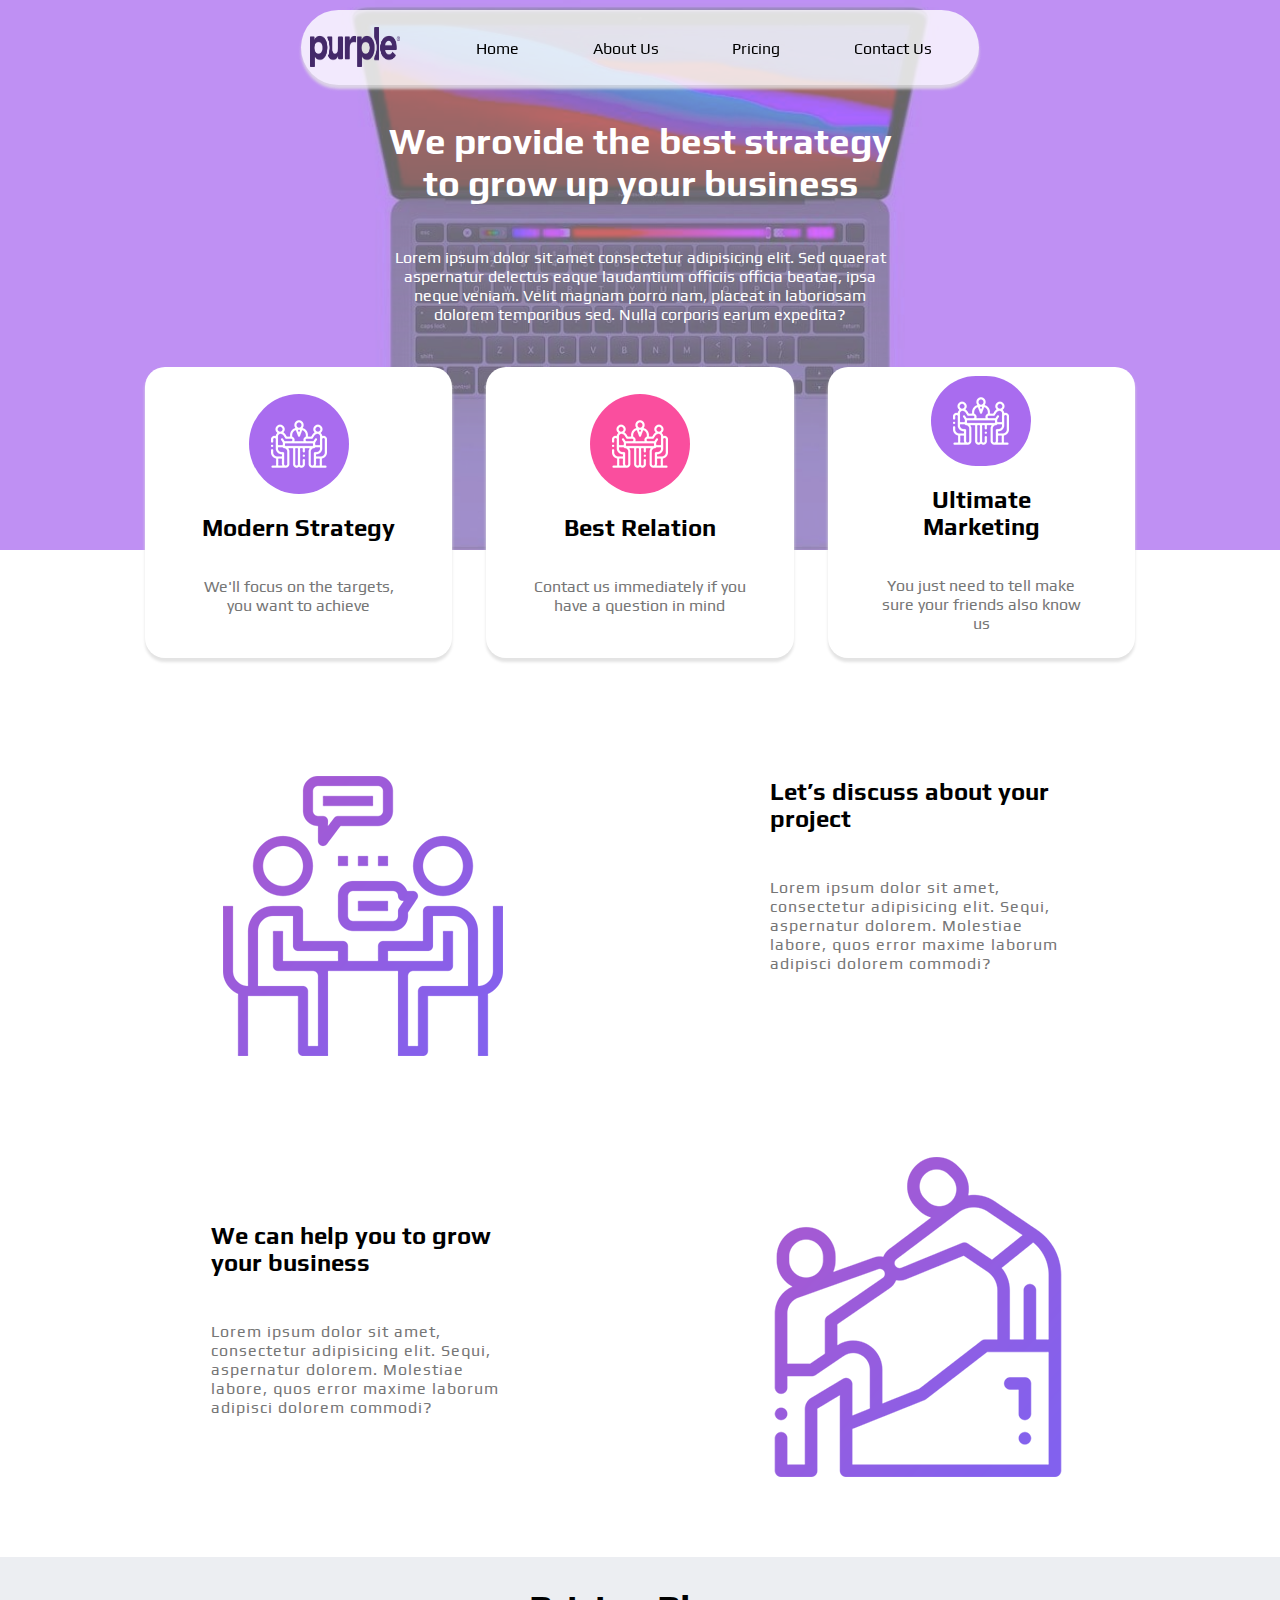
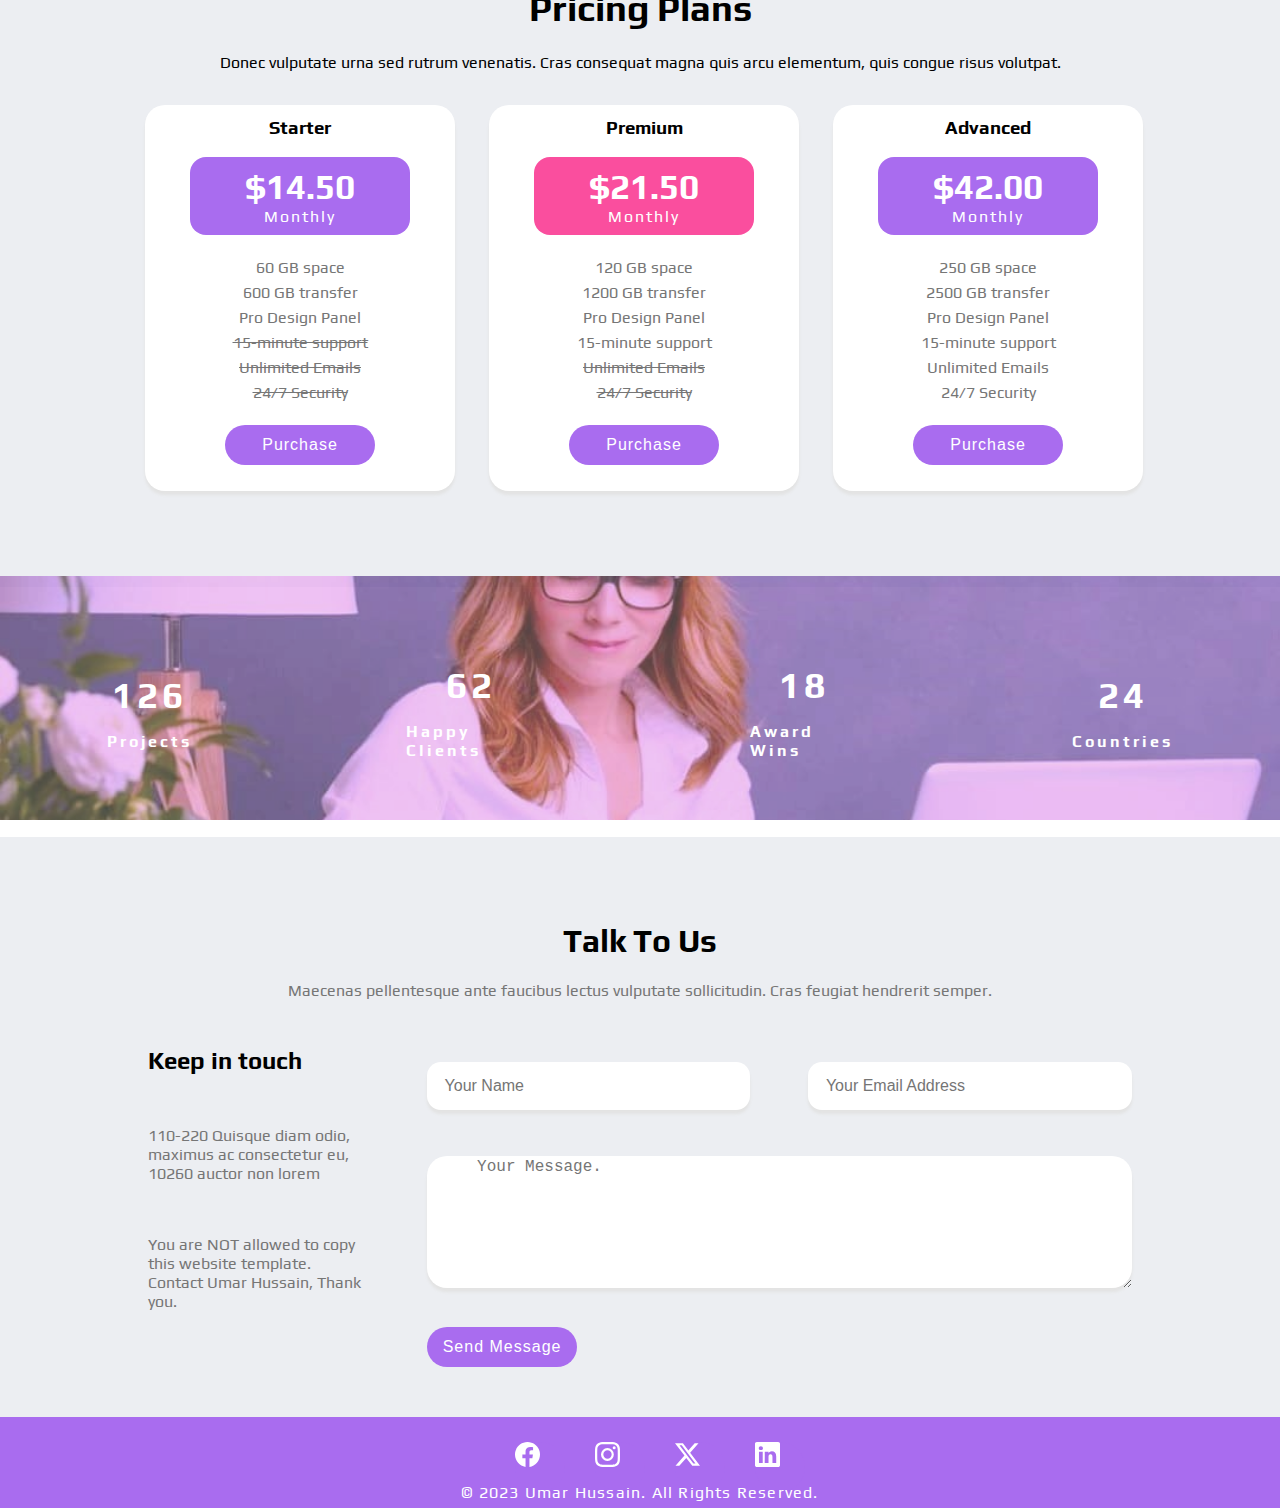
<file: Task1/index.html>
<!DOCTYPE html>
        <html lang="en">
        <head>
            <meta charset="UTF-8">
            <meta name="viewport" content="width=device-width, initial-scale=1.0">
            <title>Landing Page</title>
            <link rel="preconnect" href="https://fonts.googleapis.com">
<link rel="preconnect" href="https://fonts.gstatic.com" crossorigin>
<link href="https://fonts.googleapis.com/css2?family=Oxygen:wght@300;400;700&family=Play&display=swap" rel="stylesheet">
            <link rel="icon" href="/images/logo1.png" type="image/x-icon">
            <link rel="stylesheet" href="/Task1/css/style.css">

        </head>
        <body>
            <nav class="navbar">
                <div id="logo">
                    <a href="index.html"><img src="../Task1/images/logo1.png" alt="logo" width="90px" height="40px"></a></div>
                <ul>
                    <li ><a href="#">Home</a></li>
                    <li><a href="#">About Us</a></li>
                    <li><a href="#">Pricing</a></li>
                    <li><a href="#">Contact Us</a></li>
                </ul>

            </nav>   
            <section id="up">
                <h1 class="center">We provide the best strategy<br>
                    to grow up your business</h1>
                <p class="center">Lorem ipsum dolor sit amet consectetur adipisicing elit. Sed quaerat aspernatur delectus eaque laudantium officiis officia beatae, ipsa neque veniam. Velit magnam porro nam, placeat in laboriosam dolorem temporibus sed. Nulla corporis earum expedita?</p>
            
                <div id="box">
                <div class="main"><div class="circle"><img src="../Task1/images/bin1.png" alt=""></div>
                <h2 class="center">Modern Strategy</h2>
            <p class="center">We'll focus on the targets, you want to achieve

            </p></div>
                <div class="main"><div id="circle-middle" class="circle"><img src="../Task1/images/bin1.png" alt=""></div>
                <h2 class="center">Best Relation</h2>
            <p class="center">Contact us immediately if you have a question in mind

            </p></div>
                <div class="main"><div class="circle"><img src="../Task1/images/bin1.png" alt=""></div>
                <h2 class="center">Ultimate Marketing</h2>
            <p class="center">
                You just need to tell make sure your friends also know us
            </div>
            </section>


            
            <section id="id2">
                <div class="pic"><img src="../Task1/images/left-image.png" alt="left-image"></div>
                <div class="section-title"><h2>Let’s discuss about your project</h2>
                <P>Lorem ipsum dolor sit amet, consectetur adipisicing elit. Sequi, aspernatur dolorem. Molestiae labore, quos error maxime laborum adipisci dolorem commodi?</P></div>
            </section>


            <section id="id3">
                <div class="section-title"><h2>We can help you to grow your business</h2>
                    <P>Lorem ipsum dolor sit amet, consectetur adipisicing elit. Sequi, aspernatur dolorem. Molestiae labore, quos error maxime laborum adipisci dolorem commodi?</P></div>
                <div class="pic" ><img src="../Task1/images/right-image.png" alt="right-image"></div>
            </section>

            <section id="down">
                <div>
                    <h1 class="center">Pricing Plans</h1>
                <p class="center">Donec vulputate urna sed rutrum venenatis. Cras consequat magna quis arcu elementum, quis congue risus volutpat.</p>
            </div>
                <div id="price-flex">
                    <div class="pricebox">
                        <h3 class="center">Starter</h3>
                        <div class="price"><h4>$14.50</h4>
                        <p>Monthly</p></div>
        
                            <p>60 GB space</p>
                            <P>600 GB transfer</p>
                            <p>Pro Design Panel</p>
                            <p><s>15-minute support</s></p>
                            <p><s>Unlimited Emails</s></p>
                            <p><s>24/7 Security</s></p>
                        
                        <button class="btn">Purchase</button>
                    </div>
                    <div class="pricebox">
                        <h3 class="center">Premium</h3>
                        <div id="price-middle" class="price"><h4>$21.50</h4>
                        <p>Monthly</p></div>
                    
                            <p>120 GB space</p>
                            <p>1200 GB transfer</p>
                            <p>Pro Design Panel</p>
                            <p>15-minute support</p>
                            <p><s>Unlimited Emails</s></p>
                            <p><s>24/7 Security</s></p>
                        
                        <button class="btn">Purchase</button>
                    </div>
                    <div class="pricebox">
                        <h3 class="center">Advanced</h3>
                        <div class="price"><h4>$42.00</h4>
                        <p>Monthly</p></div>
                        
                            <p>250 GB space</p>
                            <p>2500 GB transfer</p>
                            <p>Pro Design Panel</p>
                            <p>15-minute support</p>
                            <p>Unlimited Emails</p>
                            <p>24/7 Security</p>
                    
                            <button class="btn">Purchase</button>
                    
                </div>
            </section>

            <section id="clients">

                <div>
                    <h2>126</h2>
                    <p>Projects</p>
                </div>
                <div>
                    <h2>62</h2>
                    <p>Happy Clients</p>
                </div>
                <div>
                    <h2>18</h2>
                    <p>Award Wins</p>
                </div>
                <div>
                    <h2>24</h2>
                    <p>Countries</p>
                </div>
            </section>

            <footer>
                <div id="footermain">
                    <h1 class="center">Talk To Us</h1>
                <p class="center">Maecenas pellentesque ante faucibus lectus vulputate sollicitudin. Cras feugiat hendrerit semper.</p>
            </div>
                <div id="form">
                    <div id="formleft">
                        <h2>Keep in touch</h2>
                        <p>110-220 Quisque diam odio, maximus ac consectetur eu, 10260
                            auctor non lorem</p>
                        <p>You are NOT allowed to copy this website template. Contact Umar Hussain, Thank you.</p>
                    </div>
                    <div id="formright">
                        <form>
                        <label for="name"><input class="name" name="name" type="text" placeholder="    Your Name"></label>
                        <label for="email"><input class="name" name="email" type="email" placeholder="    Your Email Address"></label>
                        <label for="message"><textarea id="textarea" name="message" rows="3" cols="30" placeholder="     Your Message."></textarea></label>
                        
                        <button class="btn">Send Message</button>
                        </form>
                    </div>
                </div>



                <div id="social">
                    <ul>
                        <l1 class="socialflex"><a href="https://www.facebook.com/umarhussain225" target="_blank"><svg xmlns="http://www.w3.org/2000/svg" width="16" height="16" fill="currentColor" class="bi bi-facebook" viewBox="0 0 16 16">
                            <path d="M16 8.049c0-4.446-3.582-8.05-8-8.05C3.58 0-.002 3.603-.002 8.05c0 4.017 2.926 7.347 6.75 7.951v-5.625h-2.03V8.05H6.75V6.275c0-2.017 1.195-3.131 3.022-3.131.876 0 1.791.157 1.791.157v1.98h-1.009c-.993 0-1.303.621-1.303 1.258v1.51h2.218l-.354 2.326H9.25V16c3.824-.604 6.75-3.934 6.75-7.951z"/>
                          </svg></a></l1>
                        <l1 class="socialflex"><a href="https://www.instagram.com/___umerr/?next=%2F" target="_blank"><svg xmlns="http://www.w3.org/2000/svg" width="16" height="16" fill="currentColor" class="bi bi-instagram" viewBox="0 0 16 16">
                            <path d="M8 0C5.829 0 5.556.01 4.703.048 3.85.088 3.269.222 2.76.42a3.917 3.917 0 0 0-1.417.923A3.927 3.927 0 0 0 .42 2.76C.222 3.268.087 3.85.048 4.7.01 5.555 0 5.827 0 8.001c0 2.172.01 2.444.048 3.297.04.852.174 1.433.372 1.942.205.526.478.972.923 1.417.444.445.89.719 1.416.923.51.198 1.09.333 1.942.372C5.555 15.99 5.827 16 8 16s2.444-.01 3.298-.048c.851-.04 1.434-.174 1.943-.372a3.916 3.916 0 0 0 1.416-.923c.445-.445.718-.891.923-1.417.197-.509.332-1.09.372-1.942C15.99 10.445 16 10.173 16 8s-.01-2.445-.048-3.299c-.04-.851-.175-1.433-.372-1.941a3.926 3.926 0 0 0-.923-1.417A3.911 3.911 0 0 0 13.24.42c-.51-.198-1.092-.333-1.943-.372C10.443.01 10.172 0 7.998 0h.003zm-.717 1.442h.718c2.136 0 2.389.007 3.232.046.78.035 1.204.166 1.486.275.373.145.64.319.92.599.28.28.453.546.598.92.11.281.24.705.275 1.485.039.843.047 1.096.047 3.231s-.008 2.389-.047 3.232c-.035.78-.166 1.203-.275 1.485a2.47 2.47 0 0 1-.599.919c-.28.28-.546.453-.92.598-.28.11-.704.24-1.485.276-.843.038-1.096.047-3.232.047s-2.39-.009-3.233-.047c-.78-.036-1.203-.166-1.485-.276a2.478 2.478 0 0 1-.92-.598 2.48 2.48 0 0 1-.6-.92c-.109-.281-.24-.705-.275-1.485-.038-.843-.046-1.096-.046-3.233 0-2.136.008-2.388.046-3.231.036-.78.166-1.204.276-1.486.145-.373.319-.64.599-.92.28-.28.546-.453.92-.598.282-.11.705-.24 1.485-.276.738-.034 1.024-.044 2.515-.045v.002zm4.988 1.328a.96.96 0 1 0 0 1.92.96.96 0 0 0 0-1.92zm-4.27 1.122a4.109 4.109 0 1 0 0 8.217 4.109 4.109 0 0 0 0-8.217zm0 1.441a2.667 2.667 0 1 1 0 5.334 2.667 2.667 0 0 1 0-5.334z"/>
                          </svg></a></l1>
                        <l1 class="socialflex"><a href="twitter" target="_blank"><svg xmlns="http://www.w3.org/2000/svg" width="16" height="16" fill="currentColor" class="bi bi-twitter-x" viewBox="0 0 16 16">
                            <path d="M12.6.75h2.454l-5.36 6.142L16 15.25h-4.937l-3.867-5.07-4.425 5.07H.316l5.733-6.57L0 .75h5.063l3.495 4.633L12.601.75Zm-.86 13.028h1.36L4.323 2.145H2.865l8.875 11.633Z"/>
                          </svg></a></l1>
                        <l1 class="socialflex"><a href="https://www.linkedin.com/in/umar-hussain-967931269/" target="_blank"><svg xmlns="http://www.w3.org/2000/svg" width="16" height="16" fill="currentColor" class="bi bi-linkedin" viewBox="0 0 16 16">
                            <path d="M0 1.146C0 .513.526 0 1.175 0h13.65C15.474 0 16 .513 16 1.146v13.708c0 .633-.526 1.146-1.175 1.146H1.175C.526 16 0 15.487 0 14.854V1.146zm4.943 12.248V6.169H2.542v7.225h2.401zm-1.2-8.212c.837 0 1.358-.554 1.358-1.248-.015-.709-.52-1.248-1.342-1.248-.822 0-1.359.54-1.359 1.248 0 .694.521 1.248 1.327 1.248h.016zm4.908 8.212V9.359c0-.216.016-.432.08-.586.173-.431.568-.878 1.232-.878.869 0 1.216.662 1.216 1.634v3.865h2.401V9.25c0-2.22-1.184-3.252-2.764-3.252-1.274 0-1.845.7-2.165 1.193v.025h-.016a5.54 5.54 0 0 1 .016-.025V6.169h-2.4c.03.678 0 7.225 0 7.225h2.4z"/>
                          </svg></a></l1>
                    </ul>
                </div>
                <p id="copy" class="center">&copy; 2023 Umar Hussain. All Rights Reserved.</p>
                
            </footer>


        </body>
        </html>
</file>
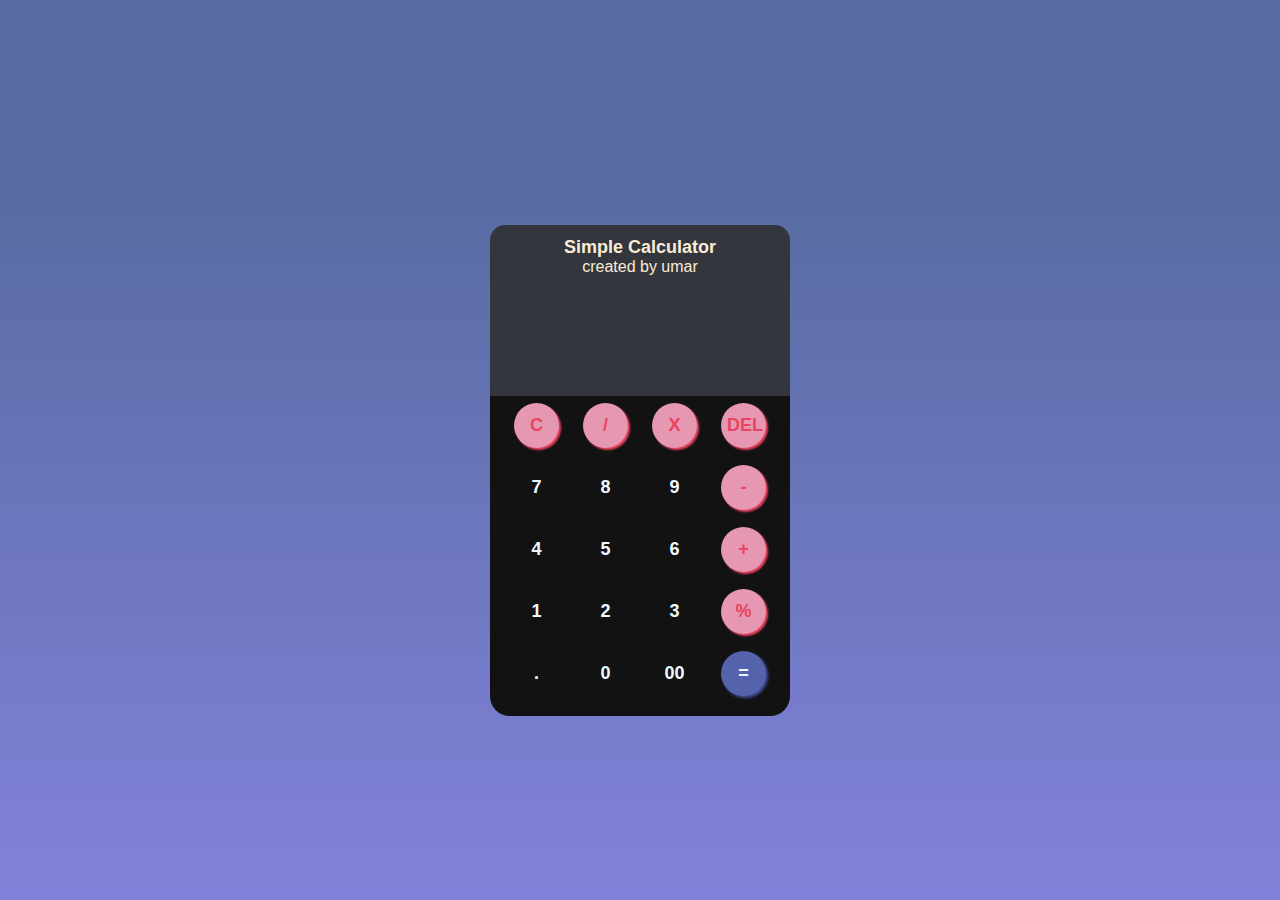
<file: Task3/index.html>
<!DOCTYPE html>
<html lang="en">
<head>
    <meta charset="UTF-8">
    <meta name="viewport" content="width=device-width, initial-scale=1.0">
    <link rel="stylesheet" href="styles.css"></link>
    <script src="index.js"></script>
    <title>Calculator</title>
</head>
<body>
    <div id="cal">
        <h1>Simple Calculator</h1>
        <p>created by umar</p>
        <div id="screen"> </div>
        <div id="bottom">
        <div class="row">
            <button class="func" value="C">C</button>
            <button class="func" value="/">/</button>
            <button class="func" value="*">X</button>
            <button class="func" value="DEL">DEL</button>
        </div>
        <div class="row">
            <button value="7">7</button>
            <button value="8">8</button>
            <button value="9">9</button>
            <button class="func" value="-">-</button>
        </div>
        <div class="row">
            <button value="4">4</button>
            <button value="5">5</button>
            <button value="6">6</button>
            <button class="func" value="+">+</button>
        </div>
        <div class="row">
            <button value="1">1</button>
            <button value="2">2</button>
            <button value="3">3</button>
            <button class="func" value="%">%</button>
        </div>
        <div class="row">
            <button value=".">.</button>
            <button value="0">0</button>
            <button value="00">00</button>
            <button id="eq" value="=">=</button>
        </div>

    </div>
</div>
    
</body>
</html>
</file>
<file: Task1/css/style.css>
body{
    margin: 0;
    padding: 0;
    
font-family: 'Play', sans-serif;
    

}
.center{
    text-align: center;
}
/* navbar and upper part starts here */
.navbar{
    display: flex;
    justify-content: center;
    border-radius: 55px;
    
    margin: 10px auto;
    width: 53%;
    height: 75px;
    position: sticky;
    top: 10px;
    z-index: 2;
   
}
.navbar::before{
    content: "";
    background-color: white;
    position: absolute;
    top: 0;
    left: 0;
    width: 100%;
    height: 100%;
    z-index: -1;
    opacity: 0.8;
    box-shadow: 0px 4px 3px 0px rgb(227 227 227);
    border-radius: 55px;
}



.navbar #logo{
    
    margin: 17px -1px;
}
.navbar ul{
    display: flex;
}
.navbar ul li{
    list-style: none;
    padding: 0.8rem 2.3rem
    

}
.navbar ul li a{
    text-decoration: none;
    color: black;
    transition: color 0.7s ease;
    
}
.navbar ul li a:hover{
    color: rgb(250, 78, 158);
    
}
#box{
    display: flex;
    width: 80%;
    margin: 0 auto;
    

}
#box .main{
    display: flex;
    flex-direction: column;
    justify-content: center;
    align-items: center;
    width: 89%;
    height: 273px;
    margin: 17px;
    border-radius: 20px;
    padding: 9px 45px;
    background-color: white;
    box-shadow: 0px 4px 3px 0px rgb(227 227 227);
}

.main p{
    color: rgb(118, 118, 118);
    

}
    

.circle{
    display: flex;
    justify-content: center;
    align-items: center;
    width: 100px;
    height: 100px;
    border-radius: 100px;
    background-color: rgb(169 108 239);
}
#circle-middle{
    background-color: rgb(250, 78, 158) ;
}
#up>h1, #up>p{
    color: white;
    padding: 10px 383px
}
#up>h1{
    font-size: 2.3rem;
}
#up::before{
    content: "";
    background: url("../images/background.jpg") no-repeat center center/cover;
    position: absolute;
    top: 0;
    left: 0;
    width: 100%;
    height: 550px;
    z-index: -1;
    opacity: 0.6;
}

/* navbar and upper part ends here */
/* middle secton of left right picture starts her */
#id2{
    display: flex;
    width:80%;
    margin: 0 auto;
    
}
#id2 div{
    width: 100%;
    padding: 85px;
    padding-bottom: 0;
}


#id2 .section-title {
    margin-left: 90px;
    padding: 83px;
}

#id3{
    display: flex;
    width:80%;
    margin: 0 auto;
}
#id3 div{
    width: 100%;
    padding: 85px;
}
#id3 .section-title {
    margin-right: 90px;
    padding: 83px;
}
.section-title{
    display: flex;
    flex-direction: column;
    justify-content: center;
    align-items: center;
}
.section-title h2{
    font-weight: bolder;
    margin-bottom:30px;
    font-size: 24px;
    padding: 0;
}
.section-title p{
    letter-spacing: 1px;
    padding: 0;
    color: rgb(118, 118, 118);
}
.pic{
    display: flex;
    justify-content: center;
    align-items: center;
}
/* middle section of left right picture ends here */


/* price section starts here */
#down{
    position: relative;
}
#price-flex{
    display: flex;
    width: 80%;
    margin: 0 auto;
}
#down h1{
    font-size: 2.3rem;
}
.pricebox{
    
    display: flex;
    flex-direction: column;
    justify-content: center;
    align-items: center;
    width: 89%;
    height: 368px;
    margin: 17px;
    border-radius: 20px;
    padding: 9px 45px;
    background-color: white;
    box-shadow: 0px 4px 3px 0px rgb(227 227 227);

}
.pricebox h3{
    margin-top: -16px;
}


.price{
    
    width: 220px;
    height: 78px;
    background-color: rgb(169 108 239);
    border-radius: 16px;
    margin-bottom: 20px;
    display: flex;
    flex-direction: column;
    justify-content: center;
    align-items: center;
}
#price-middle{
    background-color: rgb(250, 78, 158) ;
}

.price h4, .price p{
    margin: 0;
    color: white;
    
}
.price h4{
    font-size: 35px;
}
.price p{
    letter-spacing: 2px;
    color: white important;
    
}
.pricebox>p{
    text-align: center;
    margin: 3px auto;
    color: rgb(118, 118, 118);
}

.pricebox .btn{
    margin-top: 20px;
    border-style: none;
    color: white;
    background-color: rgb(169 108 239);
    width: 150px;
    height: 40px;
    border-radius: 20px;
    cursor: pointer;
    font-size: 16px;
    letter-spacing: 1px;
    transition: all 0.7s ease;
}
.pricebox .btn:hover{
    transform: scaleY(1.2);
    background-color: rgb(250, 78, 158);
    color: white;
}

#down::before{
    content: "";
    background-color: rgb(192 201 211 / 77%);;
    position: absolute;
    top: -30px;
    left: 0;
    width: 100%;
    height: 630px;
    z-index: -1;
    opacity: 0.4;

}

/* price section ends here */



#clients{
    display: flex;
    align-items: center;
    justify-content: center;
    position: relative;

}
#clients div{
    display: flex;
    flex-direction: column;
    justify-content: center;
    align-items: center;
    margin: 125px 107px;
    transition: transform 0.3s ease-in;
}
#clients>div>h2{
    font-size: 2.3rem;
    margin-bottom: 0;
    color: white;
    letter-spacing: 4px;
}
#clients>div>p{
    letter-spacing: 1.5px;
    font-weight: 600;
    color: white;
    letter-spacing: 3px;
}
#clients div:hover{
    transform: translateY(-12px);
}

#clients::before{
    content: "";
    background: url(../images/background1.jpg) no-repeat center center/cover;
    position: absolute;
    top: 68px;
    left: 0;
    width: 100%;
    height: 244px;
    z-index: -1;
    opacity: 0.75;

}

/* footer starts here */
#footermain {
    position: relative;
}
#footermain>p{
    color: rgb(118, 118, 118);
}
#form{
    display: flex;
    
    width: 80%;
    margin: 0 auto;
    
}
#formleft{
    
    width: 33%;

}
#formleft>h2, #formleft>p{
    margin: 10px 0;
    padding: 21px 20px;
}
#formleft p{
    color: rgb(118, 118, 118);
}
#formright{
    width: 100%;
}
#formright .name{
    width: 42%;
    margin: 46px 9px;
    height: 3em;
    border-radius: 14px;
    border-style: none;
    padding: 0;
    font-size: 1rem;
    margin-left: 45px;
    background-color: white;
    box-shadow: 0px 4px 3px 0px rgb(227 227 227);
}
#formright .name:focus-visible{
    border: 3px solid rgb(56, 56, 255);
    
}

#formright #textarea{
    display: block;
    border-radius: 20px;
    margin-left: 45px;
    width: 91%;
    font-size: 1rem;
    height: 8em;
    background-color: white;
    border-style: none;
    box-shadow: 0px 4px 3px 0px rgb(227 227 227);
}
#formright #textarea:focus-visible{
    border: 3px solid rgb(56, 56, 255);
    
}
#formright .btn{
    margin-left: 45px;
    margin-top: 39px;
    border-style: none;
    color: white;
    background-color: rgb(169 108 239);
    width: 150px;
    height: 40px;
    border-radius: 20px;
    cursor: pointer;
    font-size: 16px;
    letter-spacing: 1px;
    transition: all 0.7s ease;

}
#formright .btn:hover{
    transform: scaleY(1.2);
    background-color: rgb(250, 78, 158);
    color: white;

}
#footermain::before{
    content: "";
    background-color: rgb(192 201 211 / 77%);
    position: absolute;
    top: -85px;
    left: 0;
    width: 100%;
    height: 630px;
    z-index: -1;
    opacity: 0.4;

}


#social{
    
    margin-top: 50px;
    background-color: rgb(169 108 239);
    display: flex;
    justify-content: center;
    align-items: center;
}
#social > ul{
    display: flex;
    margin-top: 25px;
}

.socialflex{
    
    background-color:rgb(169 108 239);
    width: 50px;
    height: 50px;
    border-radius: 25px;
    margin: 0 15px;
}
.socialflex svg{
    fill: white;
    height:25px;
    width: 25px;
    transition: fill 0.7s ease;
}
.socialflex svg:hover{
    fill: rgb(250, 78, 158);
    
}
footer #copy{
    margin-top: -25px;
    color: white;
    letter-spacing: 1.2px;
    height: 0px;
}
/* footer ends here */
</file>
<file: Task3/styles.css>
body{
    background: linear-gradient(180deg, rgb(87, 107, 161) 20%, rgb(130, 130, 218));
    display: flex;
    justify-content: center;
    align-items: center;
    height: 100vh;
    width: 100vw;
    margin: 0;
    font-family: 'Gill Sans', 'Gill Sans MT', Calibri, 'Trebuchet MS', sans-serif;
    
}
#cal{
    
    
    background-color: #33363d ;
    height: 450px;
    width: 300px;
    
    border-radius: 15px;
    
    

}
h1{
    font-size: large;
    text-align: center;
    margin-bottom: 0;
    color: antiquewhite;
   
}
p{
    text-align: center;
    margin-top: 0;
    margin-bottom: 0;
    color: antiquewhite;
}
#screen{
    background-color: #33363d;
    width: 300px;
    height: 90px;
    margin: 0 auto;
    margin-top: 20px;
    color: rgb(233, 68, 96);
    font-size: 40px;
    font-weight: bolder;
    text-align: center;
    padding-bottom: 0;
    display:flex;
    justify-content: flex-end;
    align-items:flex-end;
    overflow: hidden;
    
    
}
#bottom{
    background-color: #121212;
    width: 100%;
    height: 320px;
    border-bottom-left-radius: 20px ;
    border-bottom-right-radius: 20px;
}
.row{
    display: flex;
    justify-content: space-evenly;
    margin-top: 10px;
}
button{
    margin-top: 7px;
    width: 45px;
    height: 45px;
    background-color: #121212;
    color:aliceblue;
    text-align: center;
    font-size: 18px;
    font-weight: bold;
    border-radius: 25px;
    border: 0;
    transition: transform 0.3s ease ;
}
button:hover{
    transform: perspective(40px) translateZ(-3px);
    cursor: pointer;
}

button.func{
    background-color: rgb(230, 151, 177);
    color: rgb(233, 68, 96);
    box-shadow: 2px 2px 2px rgb(233, 68, 96);
}
button#eq{
    background-color: rgb(85, 98, 172);
    box-shadow: 2px 2px 3px rgb(67, 81, 156) ;
}
</file>
